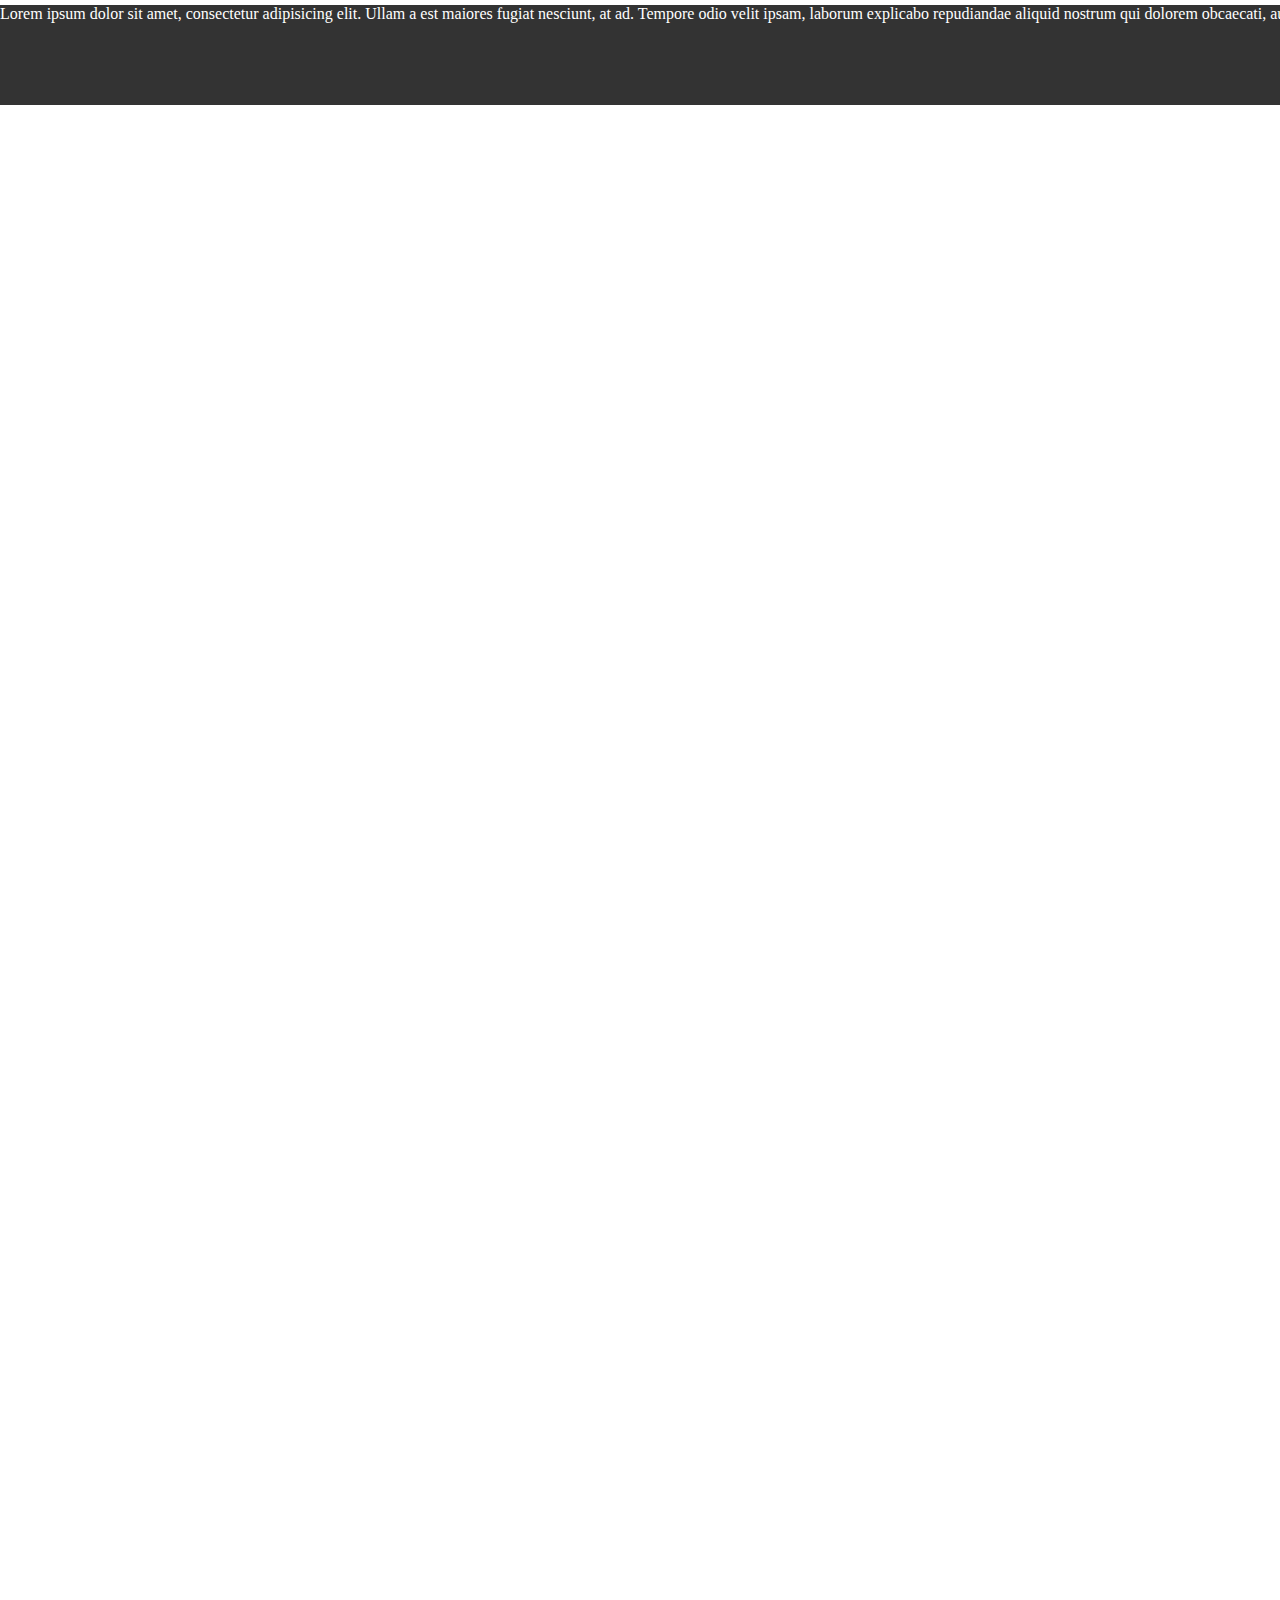
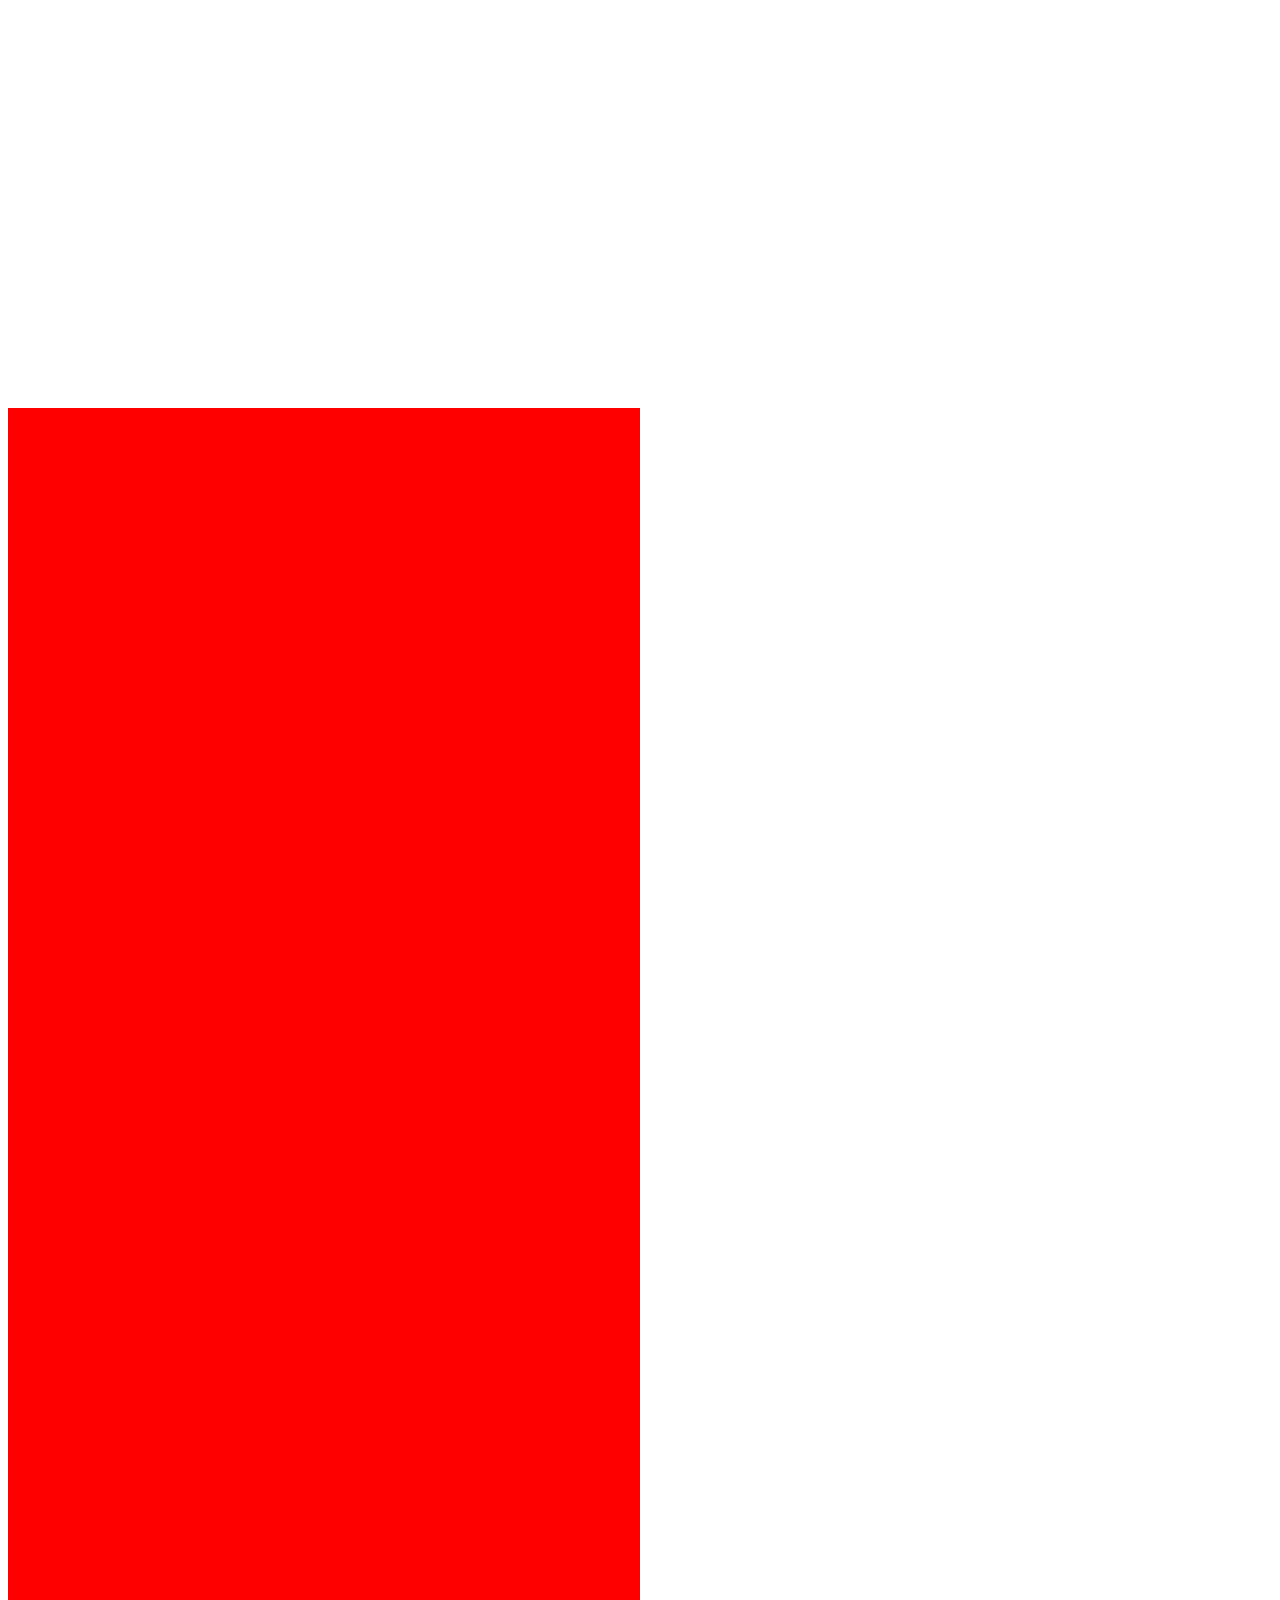
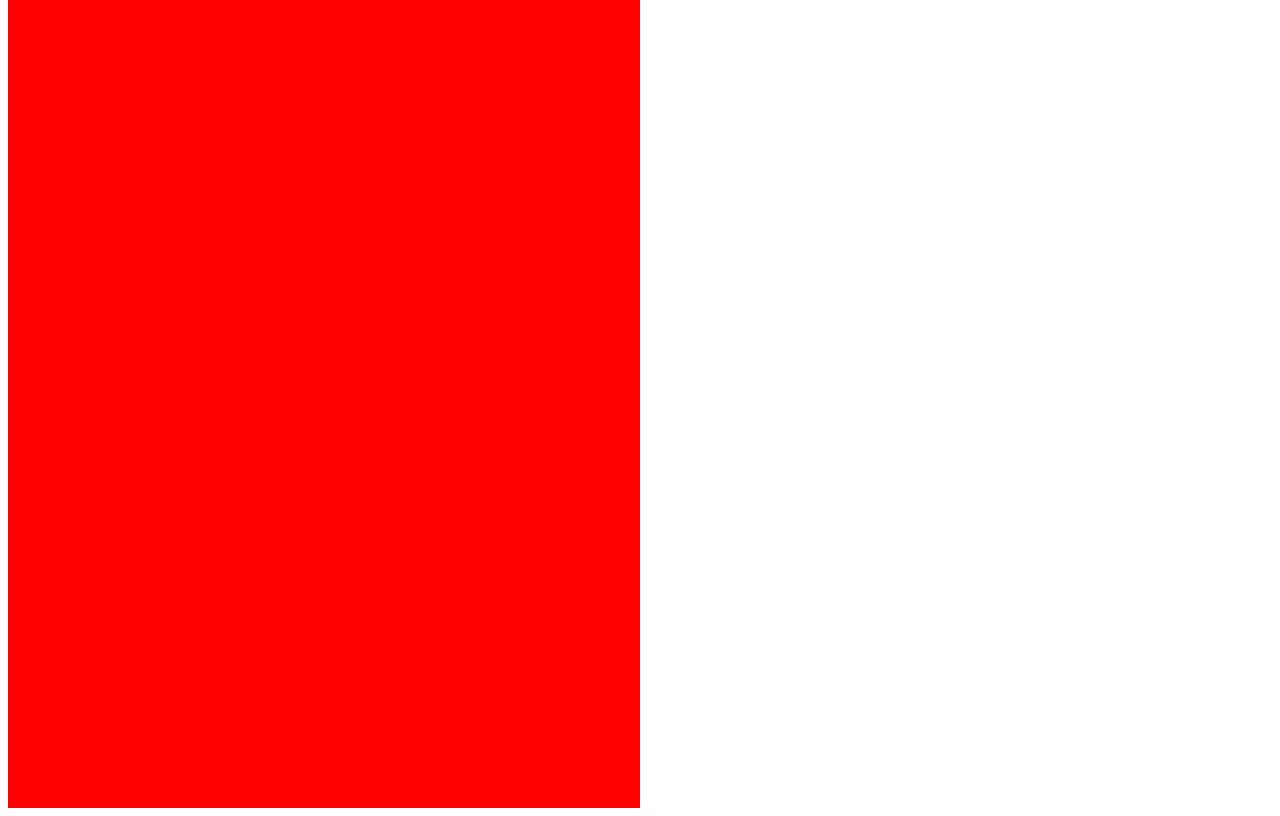
<file: pages/fake-scroll.html>
<!DOCTYPE html>
<html lang="en">
  <head>
    <meta charset="UTF-8" />
    <meta http-equiv="X-UA-Compatible" content="IE=edge" />
    <meta name="viewport" content="width=device-width, initial-scale=1.0" />
    <title>Fake Scroll</title>
    <style>
      #realcontent {
        background-color: #333;
        position: fixed;
        top: 5px;
        left: 0;
        width: 2000px;
        color: #fff;
        height: 100px;
      }

      #fakecontent {
        height: 2000px;
      }
      .h-div {
        width: 50%;
        height: 400px;
        background-color: red;
      }
    </style>
  </head>
  <body>
    <div id="realcontent">
      Lorem ipsum dolor sit amet, consectetur adipisicing elit. Ullam a est
      maiores fugiat nesciunt, at ad. Tempore odio velit ipsam, laborum
      explicabo repudiandae aliquid nostrum qui dolorem obcaecati, autem
      expedita!
    </div>
    <div id="fakecontent"></div>
    <div class="h-div"></div>
    <div class="h-div"></div>
    <div class="h-div"></div>
    <div class="h-div"></div>
    <div class="h-div"></div>
    <script>
      const content = document.getElementById('realcontent');
      document.addEventListener('scroll', (event) => {
        console.log(content.style.position, window.scrollY);
        content.style.left = `-${window.scrollY}px`;
      });
    </script>
  </body>
</html>
</file>
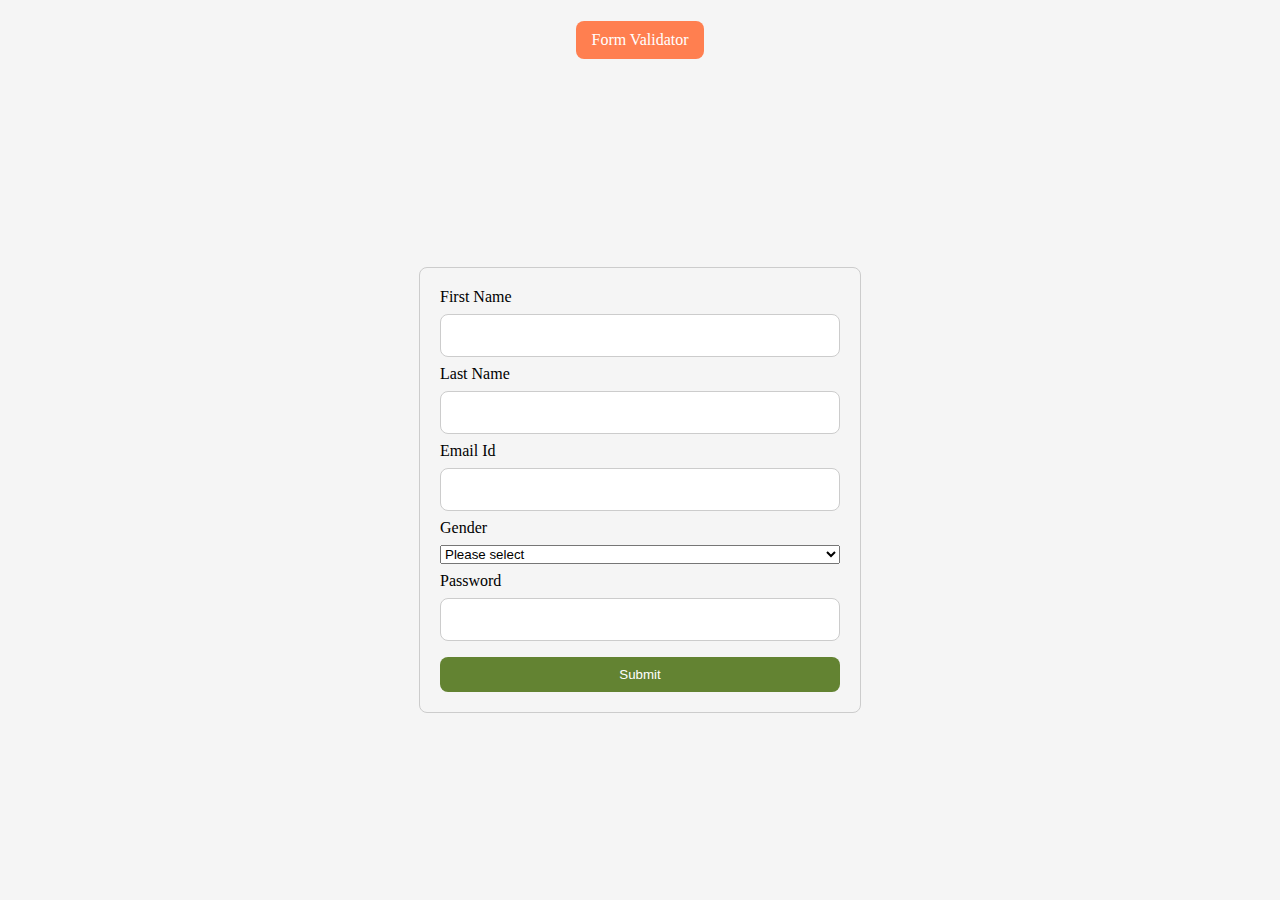
<file: pages/form.html>
<!DOCTYPE html>
<html lang="en">
  <head>
    <meta charset="UTF-8" />
    <meta http-equiv="X-UA-Compatible" content="IE=edge" />
    <meta name="viewport" content="width=device-width, initial-scale=1.0" />
    <link rel="stylesheet" href="/css/style.css" />
    <link rel="stylesheet" href="/css/form.css" />
    <title>Form Validator Example</title>
  </head>
  <body>
    <header class="header">
      <nav class="main-nav">
        <ul class="main-nav-links">
          <li class="main-nav-link-item">
            <a href="pages/from.html">Form Validator</a>
          </li>
        </ul>
      </nav>
    </header>
    <main class="container">
      <form
        action=""
        class="user-form validate"
        method="post"
        novalidate
        id="register"
      >
        <div class="input-group">
          <label for="fname">First Name</label>
          <input
            type="text"
            id="fname"
            name="fname"
            class="form-input"
            required
          />
          <span class="error"></span>
        </div>
        <div class="input-group">
          <label for="lname">Last Name</label>
          <input type="text" id="lname" name="lname" class="form-input" />
          <span class="error"></span>
        </div>
        <div class="input-group">
          <label for="email">Email Id</label>
          <input
            type="email"
            id="email"
            class="form-input"
            required
            name="email"
          />
          <span class="error"></span>
        </div>
        <div class="input-group">
          <label for="gender">Gender</label>

          <select name="gender" id="gender" required>
            <option value="">Please select</option>
            <option value="M">Male</option>
            <option value="F">Female</option>
          </select>
          <span class="error"></span>
        </div>
        <div class="input-group">
          <label for="password">Password</label>
          <input type="password" id="password" class="form-input" required />
          <span class="error"></span>
        </div>
        <button type="submit" class="submit-btn">Submit</button>
      </form>
    </main>
    <script src="/js/validator.js"></script>
  </body>
</html>
</file>
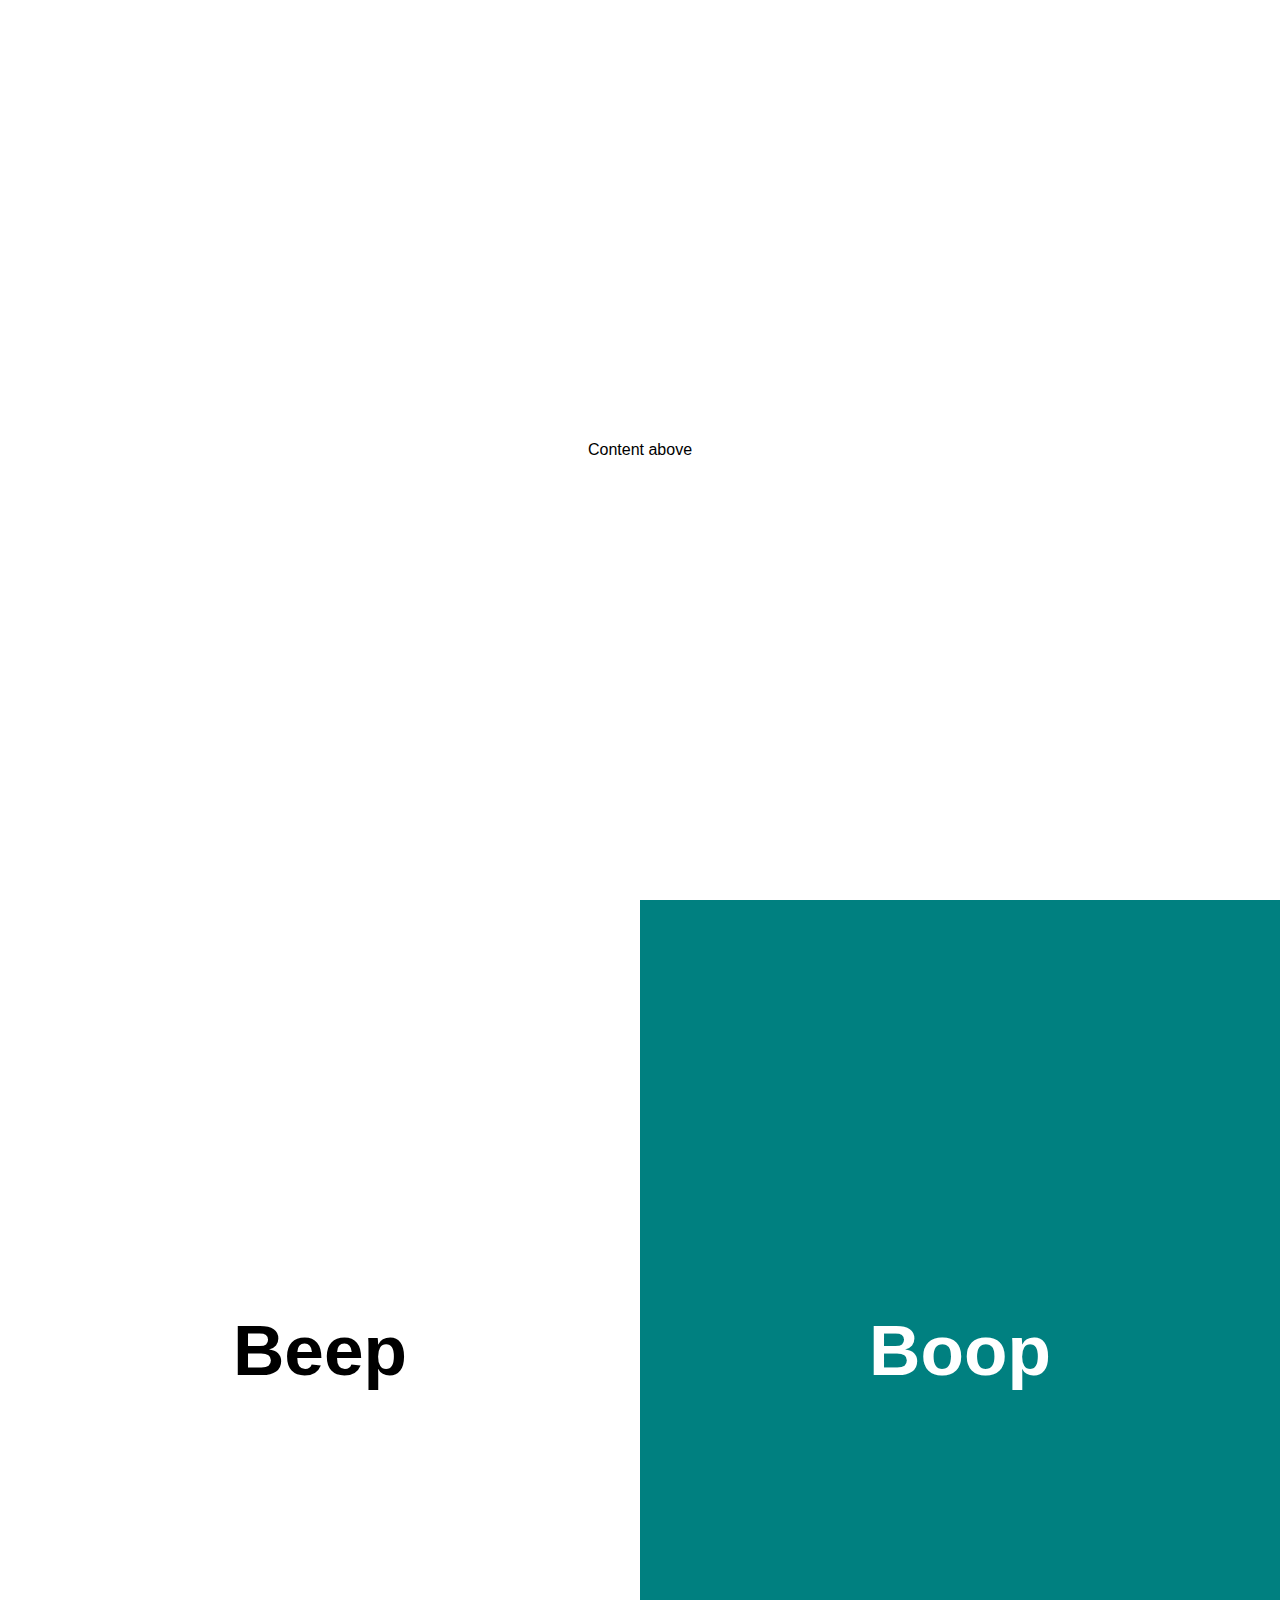
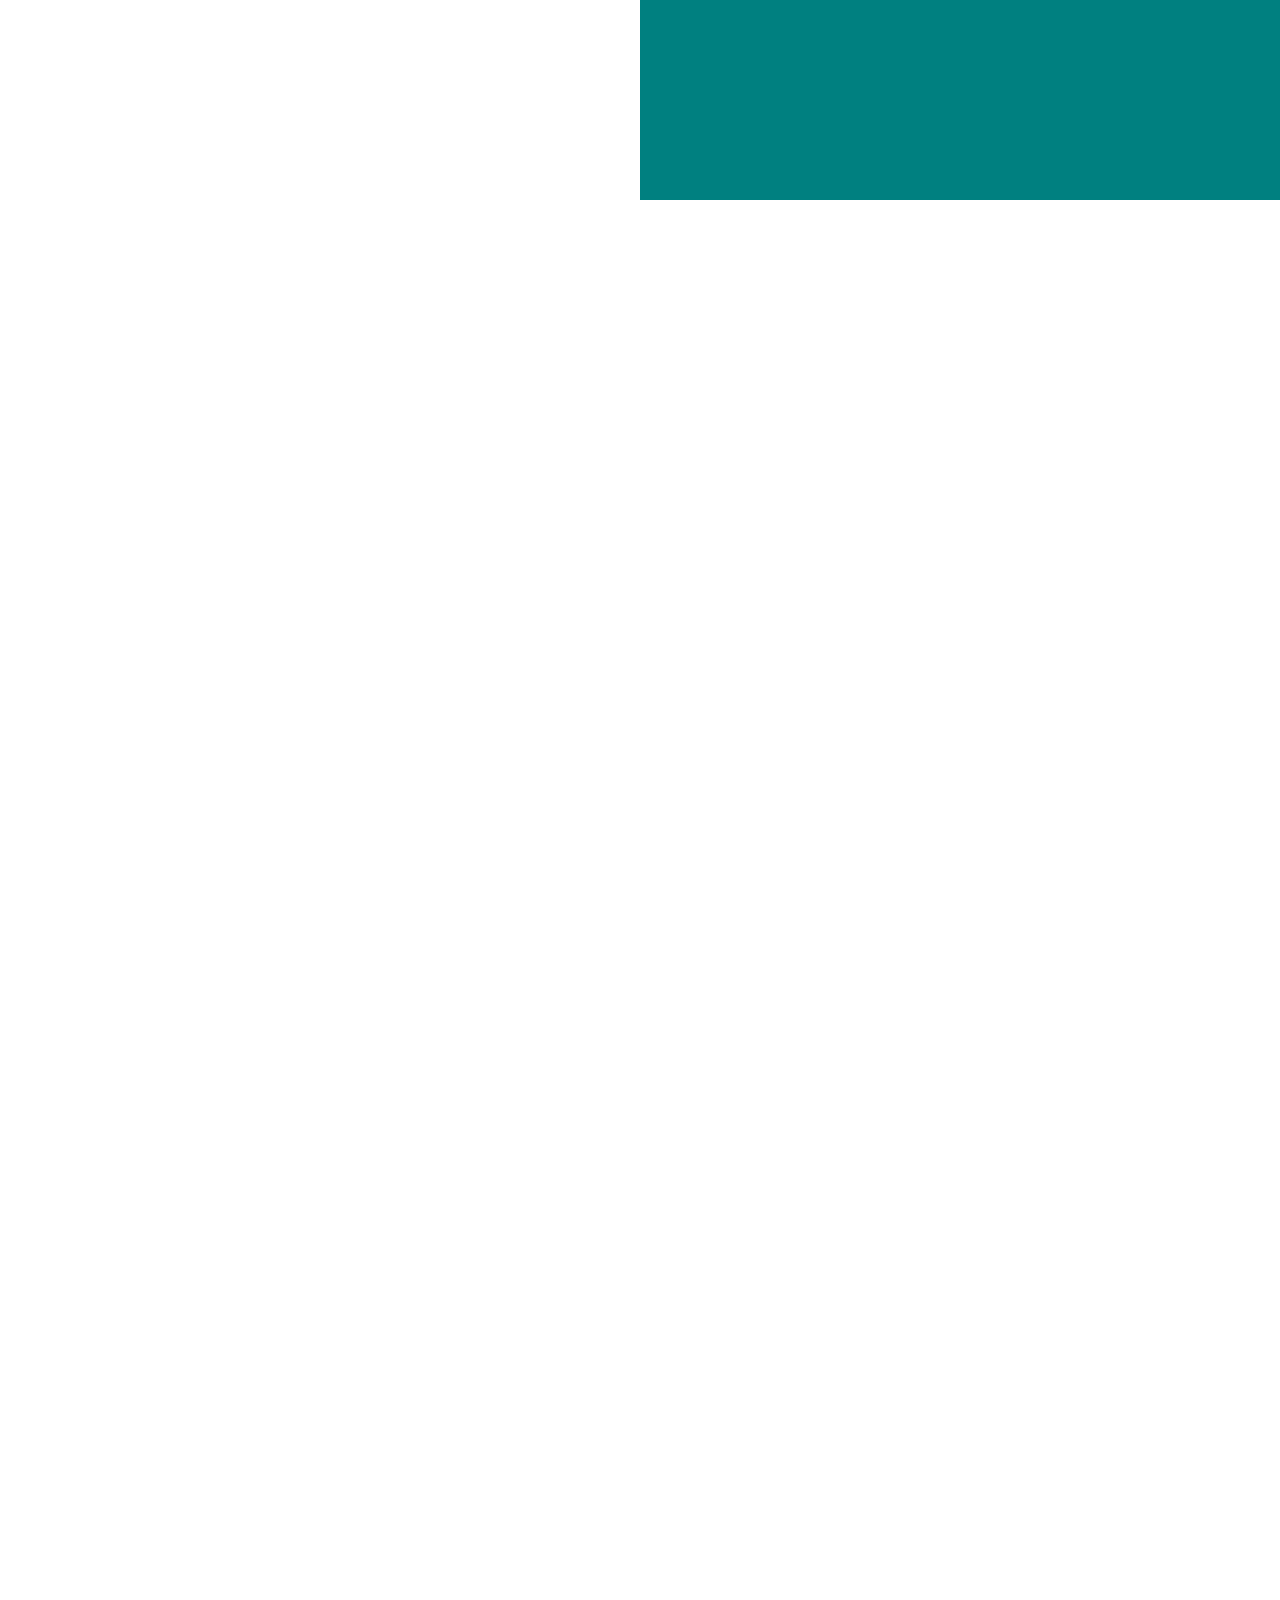
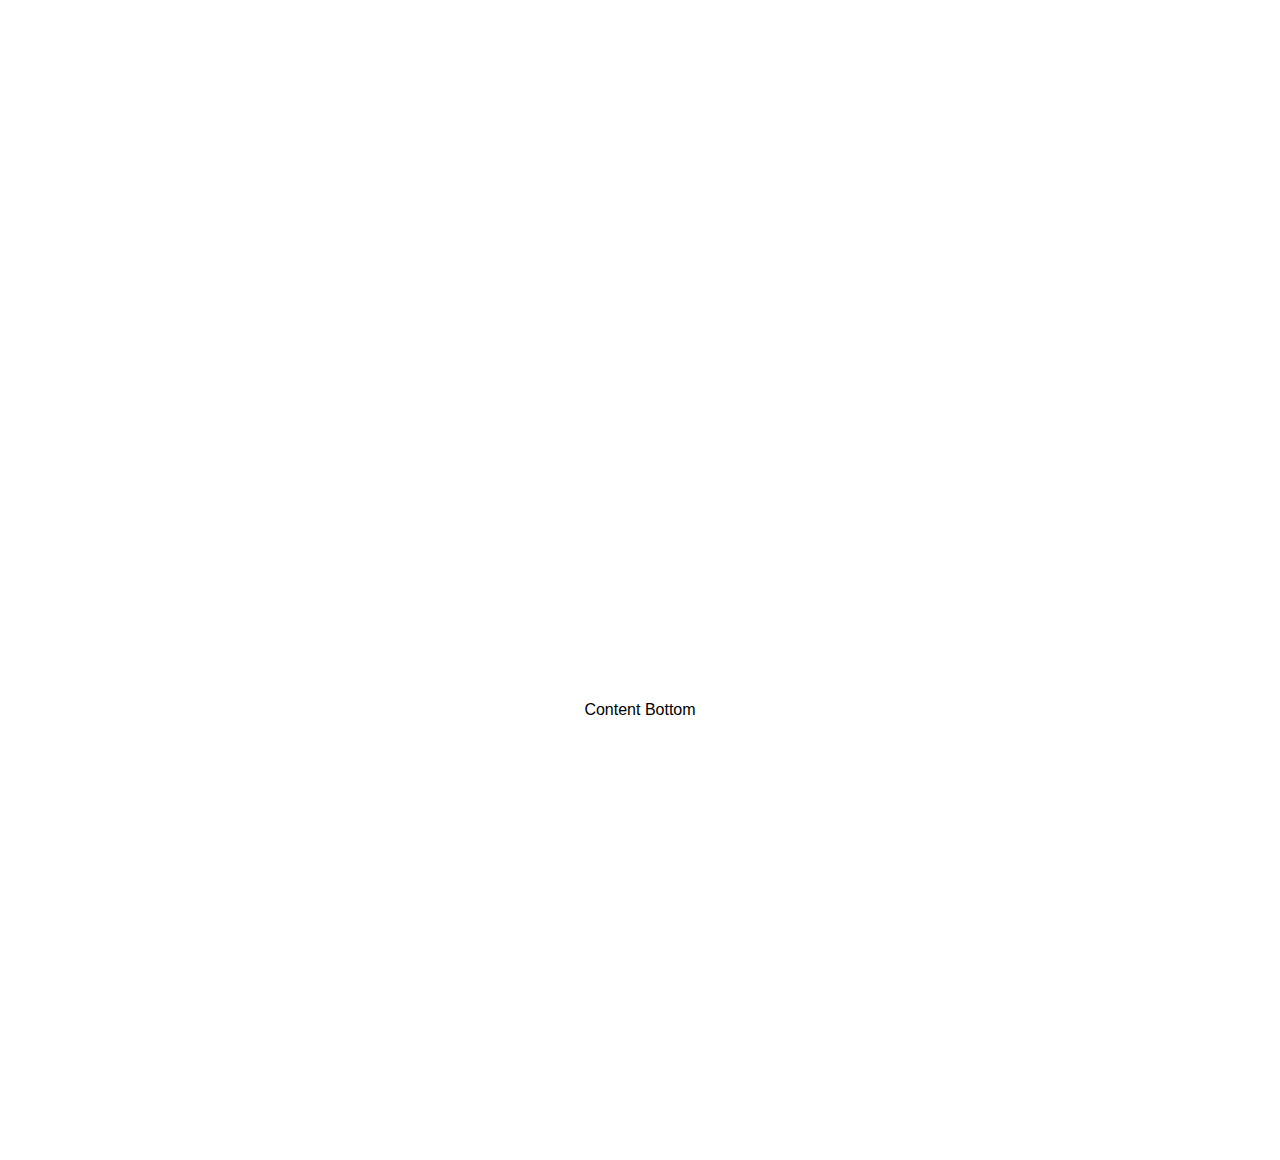
<file: pages/horizontal-scroll.html>
<!DOCTYPE html>
<html lang="en">
    <head>
        <meta charset="UTF-8" />
        <meta http-equiv="X-UA-Compatible" content="IE=edge" />
        <meta name="viewport" content="width=device-width, initial-scale=1.0" />
        <title>Document</title>
        <style>
            HTML CSS JS Result Skip Results Iframe EDIT ON html,
            body {
                margin: 0;
                font-family: sans-serif;
            }

            .vertical-section {
                height: 100vh;
                display: flex;
                align-items: center;
                justify-content: center;
            }

            main {
                overflow-x: hidden;
                display: flex;
                position: sticky;
                top: 0;
            }

            h1 {
                margin: 0;
                padding: 0;
            }

            section {
                min-width: 50vw;
                min-height: 100vh;
                display: flex;
                justify-content: center;
                align-items: center;
                font-size: 4ch;
            }

            section:nth-child(even) {
                background-color: teal;
                color: white;
            }

            .read-article {
                position: absolute;
                top: 10px;
                left: 10px;
                z-index: 999;
                color: #000;
                background: white;
                padding: 10px 20px;
                border-radius: 10px;
                font-family: arial;
                text-decoration: none;
                box-shadow: rgb(50 50 93 / 25%) 0 0 100px -20px,
                    rgb(0 0 0 / 30%) 0 0 60px -15px;
            }
            .read-article:hover {
                background: #d5d5d5;
                box-shadow: rgb(50 50 93 / 25%) 0 0 100px -20px,
                    rgb(0 0 0 / 30%) 0 0 60px 0px;
            }
            iframe[sandbox] .read-article {
                display: none;
            }
        </style>
    </head>
    <body>
        <div class="vertical-section">Content above</div>
        <div class="sticky-container">
            <main>
                <section>
                    <h1>Beep</h1>
                </section>
                <section>
                    <h1>Boop</h1>
                </section>
                <section>
                    <h1>Boooom</h1>
                </section>
                <section>
                    <h1>The End</h1>
                </section>
            </main>
        </div>
        <div class="vertical-section">Content Bottom</div>
        <script src="/js/h-scroll.js"></script>
    </body>
</html>
</file>
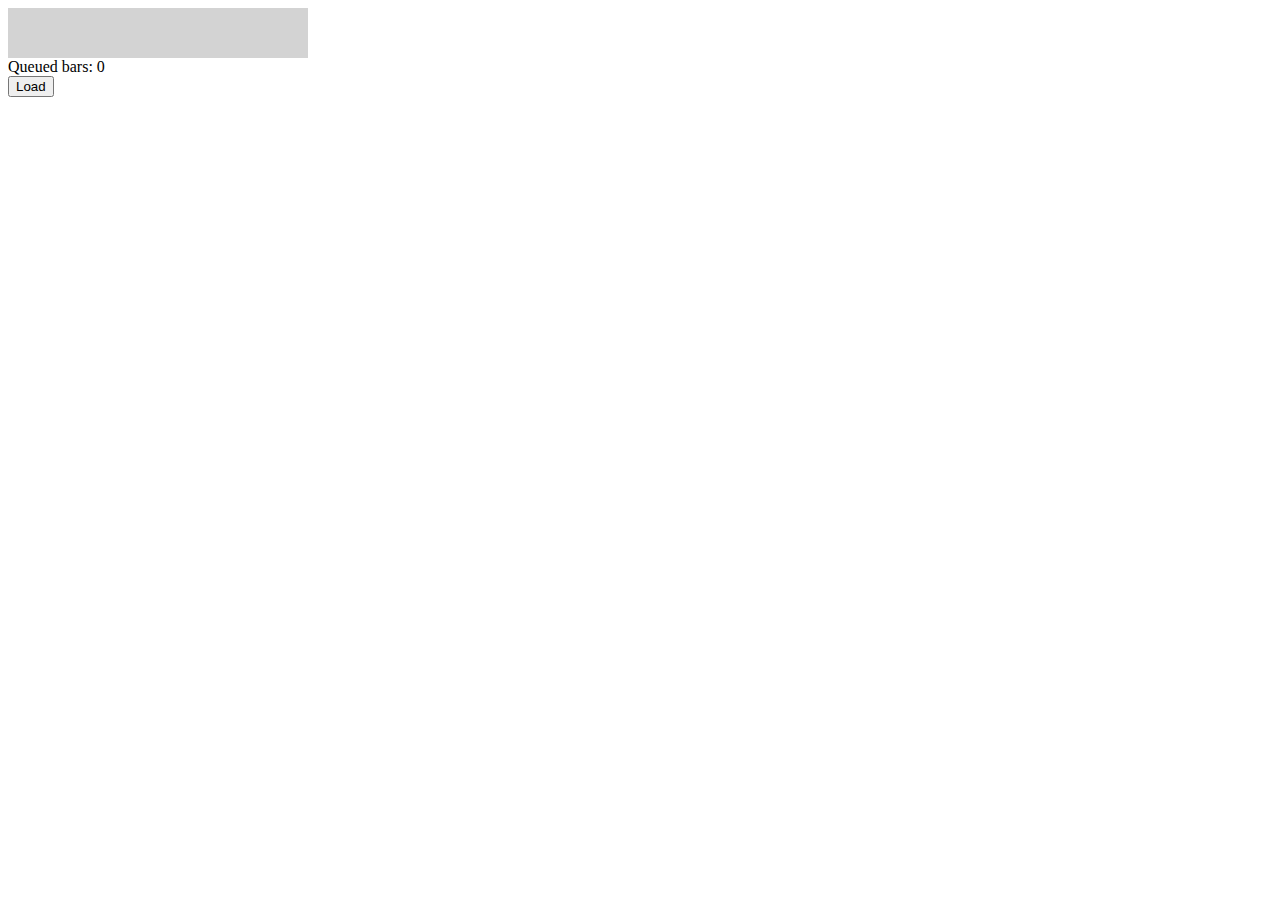
<file: pages/progressbar.html>
<!DOCTYPE html>
<html lang="en">
    <head>
        <meta charset="UTF-8" />
        <meta http-equiv="X-UA-Compatible" content="IE=edge" />
        <meta name="viewport" content="width=device-width, initial-scale=1.0" />
        <title>Progress Bar</title>
        <style>
            .container {
                width: 300px;
                height: 50px;
                background-color: #d3d3d3;
            }
            .progress-bar {
                width: 0%;
                height: 50px;
                background-color: #90ee90;
            }
        </style>
    </head>
    <body>
        <div class="container">
            <div class="progress-bar"></div>
        </div>
        <div>Queued bars: <span class="queued">0</span></div>
        <button id="start-progress" type="button">Load</button>
        <script src="/js/progressbar.js"></script>
    </body>
</html>
</file>
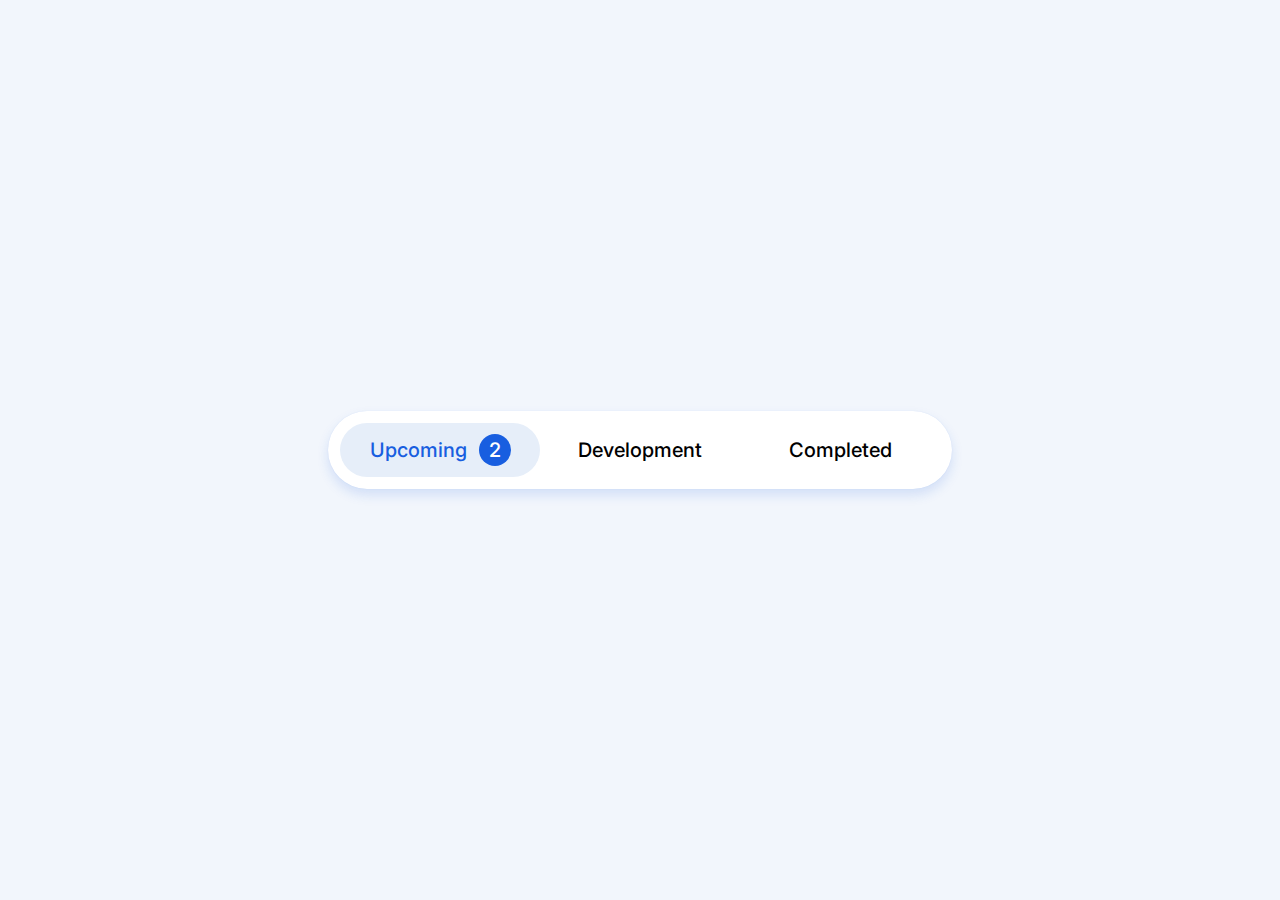
<file: pages/sliding-tabs.html>
<!DOCTYPE html>
<html lang="en">
    <head>
        <meta charset="UTF-8" />
        <meta http-equiv="X-UA-Compatible" content="IE=edge" />
        <meta name="viewport" content="width=device-width, initial-scale=1.0" />
        <title>Sliding Tabs Css</title>
        <style>
            @import url('https://fonts.googleapis.com/css2?family=Inter:wght@400;500;600&display=swap');
            :root {
                --primary-color: #185ee0;
                --secondary-color: #e6eef9;
            }

            *,
            *:after,
            *:before {
                box-sizing: border-box;
            }

            body {
                font-family: 'Inter', sans-serif;
                background-color: rgba(230, 238, 249, 0.5);
            }

            .container {
                position: absolute;
                left: 0;
                top: 0;
                right: 0;
                bottom: 0;
                display: flex;
                align-items: center;
                justify-content: center;
            }

            .tabs {
                display: flex;
                position: relative;
                background-color: #fff;
                box-shadow: 0 0 1px 0 rgba(24, 94, 224, 0.15),
                    0 6px 12px 0 rgba(24, 94, 224, 0.15);
                padding: 0.75rem;
                border-radius: 99px;
            }
            .tabs * {
                z-index: 2;
            }

            input[type='radio'] {
                display: none;
            }

            .tab {
                display: flex;
                align-items: center;
                justify-content: center;
                height: 54px;
                width: 200px;
                font-size: 1.25rem;
                font-weight: 500;
                border-radius: 99px;
                cursor: pointer;
                transition: color 0.15s ease-in;
            }

            .notification {
                display: flex;
                align-items: center;
                justify-content: center;
                width: 2rem;
                height: 2rem;
                margin-left: 0.75rem;
                border-radius: 50%;
                background-color: var(--secondary-color);
                transition: 0.15s ease-in;
            }

            input[type='radio']:checked + label {
                color: var(--primary-color);
            }
            input[type='radio']:checked + label > .notification {
                background-color: var(--primary-color);
                color: #fff;
            }

            input[id='radio-1']:checked ~ .glider {
                transform: translateX(0);
            }

            input[id='radio-2']:checked ~ .glider {
                transform: translateX(100%);
            }

            input[id='radio-3']:checked ~ .glider {
                transform: translateX(200%);
            }

            .glider {
                position: absolute;
                display: flex;
                height: 54px;
                width: 200px;
                background-color: var(--secondary-color);
                z-index: 1;
                border-radius: 99px;
                transition: 0.25s ease-out;
            }

            @media (max-width: 700px) {
                .tabs {
                    transform: scale(0.6);
                }
            }
        </style>
    </head>
    <body>
        <div class="container">
            <div class="tabs">
                <input type="radio" id="radio-1" name="tabs" checked />
                <label class="tab" for="radio-1"
                    >Upcoming<span class="notification">2</span></label
                >
                <input type="radio" id="radio-2" name="tabs" />
                <label class="tab" for="radio-2">Development</label>
                <input type="radio" id="radio-3" name="tabs" />
                <label class="tab" for="radio-3">Completed</label>
                <span class="glider"></span>
            </div>
        </div>
    </body>
</html>
</file>
<file: css/style.css>
body {
  box-sizing: border-box;
  background-color: whitesmoke;
  height: 100vh;
  padding: 0;
  margin: 0;
}
.container {
  display: flex;
  justify-content: center;
  align-items: center;
  height: calc(100% - 80px);
}
.header {
  height: 80px;
  display: flex;
  justify-content: center;
  align-items: center;
}
.main-nav-links {
  margin: 0;
  padding: 0;
  height: 100%;
  list-style: none;
}
.main-nav-link-item {
  padding: 10px 15px;
  background-color: coral;
  color: #fff;
  border-radius: 8px;
}
.main-nav-link-item a {
  text-decoration: none;
  color: #fff;
}
.main-nav-link-item a:hover {
  color: blueviolet;
}
</file>
<file: css/form.css>
.user-form {
  max-width: 400px;
  display: flex;
  flex-direction: column;
  padding: 20px;
  border: 1px solid #ccc;
  border-radius: 8px;
  flex-basis: 50%;
}
.input-group {
  display: flex;
  flex-direction: column;
  gap: 8px;
}
.form-input {
  height: 25px;
  border: 1px solid #ccc;
  border-radius: 8px;
  padding: 8px;
}
.submit-btn {
  margin-top: 8px;
  border: none;
  background-color: #638332;
  color: #fff;
  padding: 10px 15px;
  border-radius: 8px;
}
</file>
